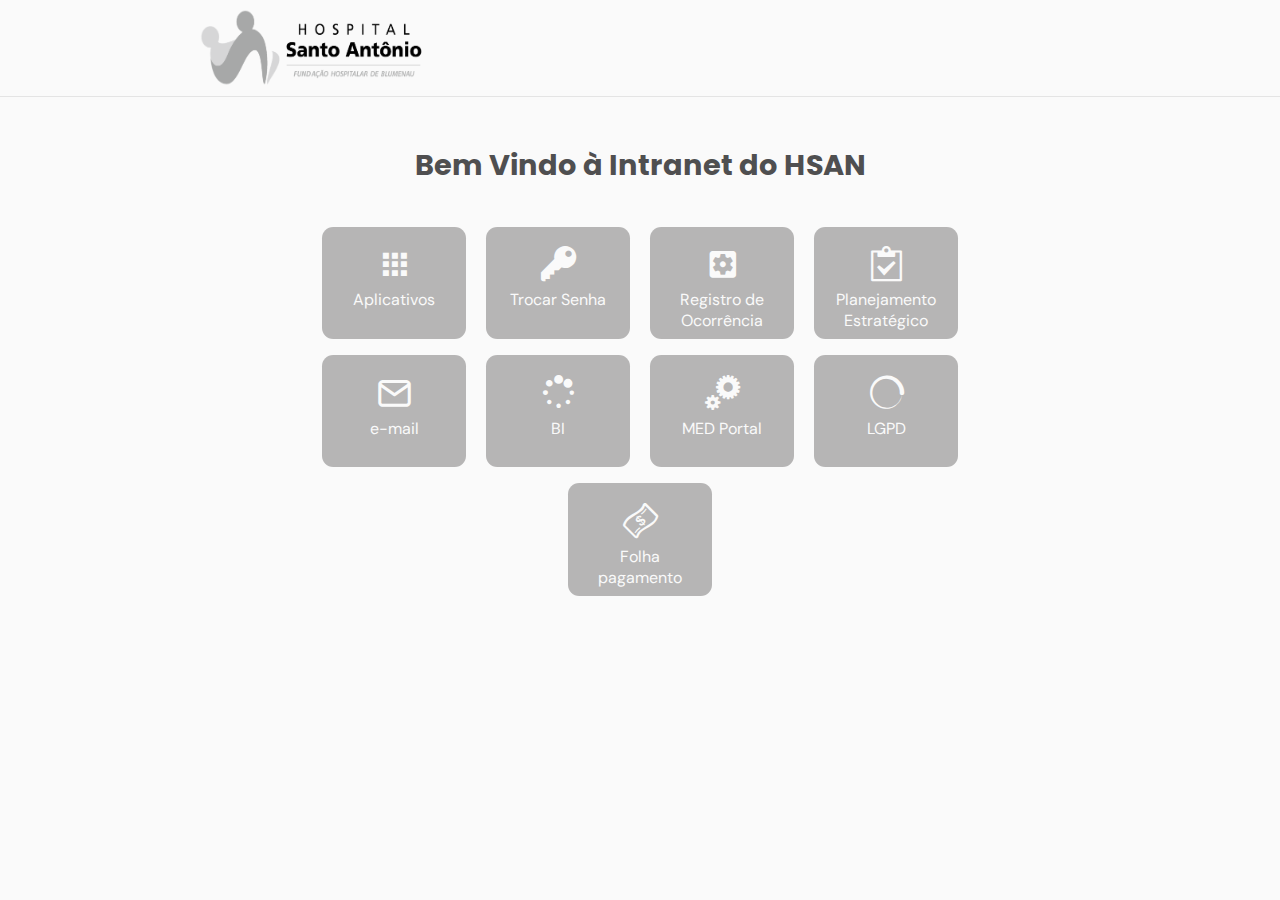
<file: index.html>
<!DOCTYPE html>
<html lang="en">
  <head>
    <!-- PAGE INFO -->
    <meta charset="UTF-8" />
    <meta http-equiv="X-UA-Compatible" content="IE=edge" />
    <meta name="viewport" content="width=device-width, initial-scale=1.0" />
    <title>hsan</title>

    <!-- Icones -->
    <link rel="stylesheet" href="assets/fonts/style.css" />

    <!-- Swiper -->
    <link
      rel="stylesheet"
      href="https://unpkg.com/swiper/swiper-bundle.min.css"
    />

    <!-- STYLES -->
    <link rel="stylesheet" href="style.css" />

    <!-- Fonts -->
    <link rel="preconnect" href="https://fonts.gstatic.com" />
    <link
      href="https://fonts.googleapis.com/css2?family=DM+Sans:wght@400;500;700&family=Poppins:wght@400;500;700&display=swap"
      rel="stylesheet"
    />
  </head>
  <body>
    <header id="header">
      <nav class="container">
        <img id="logohsa" src="assets/fotos/10.png" alt="logo do hospital" />
        </nav>
 <!--menu-->
        <div class="menu">
        <ul class="grid">
      </ul>
        </div>
        </header>

    <main>
      <!-- HOME -->
      <section class="section" id="home">
        <div class="container grid">
          </div>
          <div class="text">
            <h1 class="title">Bem Vindo à Intranet do HSAN</h1>
            
            <a class="button" href="#"><i class="icon-apps"></i>Aplicativos</a>
            <a class="button" href="#"><i class="icon-key"></i>Trocar Senha</a>
            <a class="button" href="#"><i class="icon-settings_applications"></i>Registro de Ocorrência</a>
            <a class="button" href="#"><i class="icon-clipboard"></i>Planejamento Estratégico</a>
            <a class="button" href="#"><i class="icon-mail"></i>e-mail</a>
            <a class="button" href="#"><i class="icon-spinner"></i>BI</a>
            <a class="button" href="#"><i class="icon-cogs"></i>MED Portal</a>
            <a class="button" href="./lgpd/lgpd.html"><i class="icon-spinner2"></i>LGPD</a>
            <a class="button" href="#"><i class="icon-banknote"></i>Folha pagamento</a>
        </main>
        </div>
      </section>
    </main>
  </body>
</html>
</file>
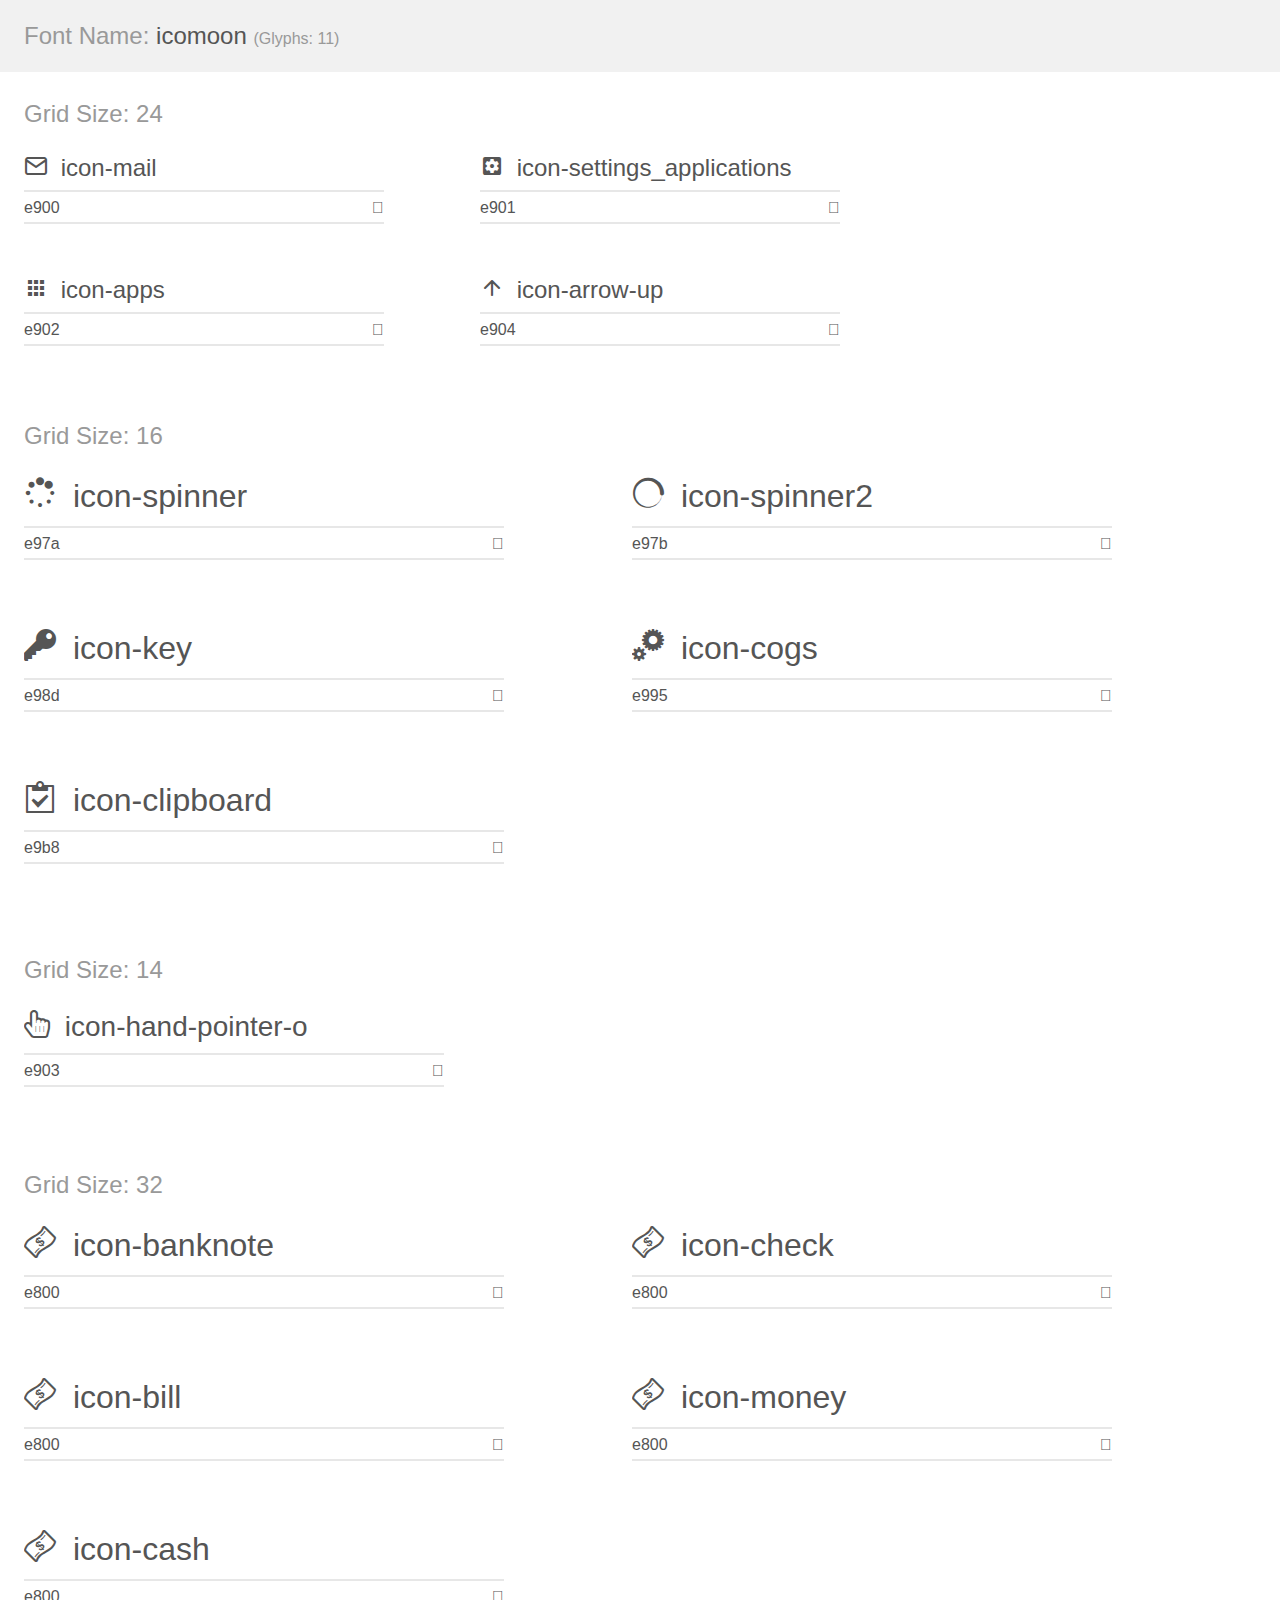
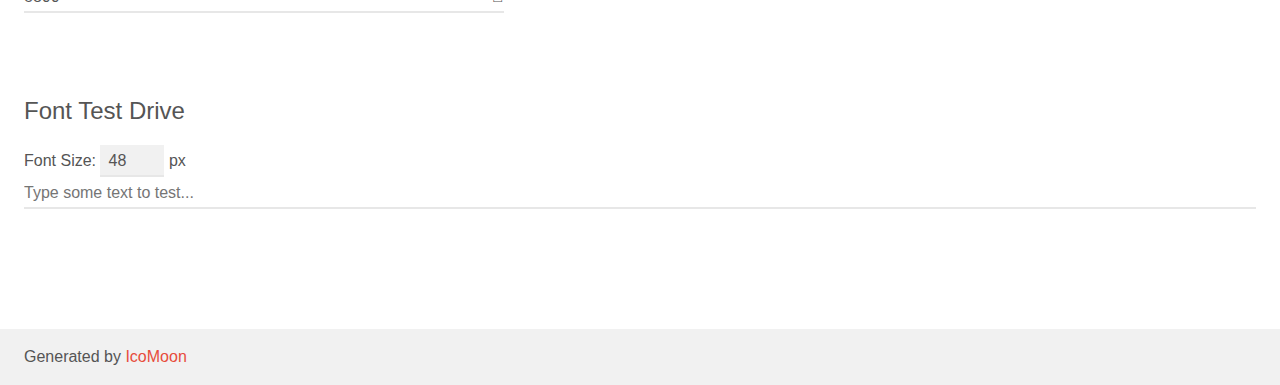
<file: assets/fonts/demo.html>
<!doctype html>
<html>
<head>
    <meta charset="utf-8">
    <title>IcoMoon Demo</title>
    <meta name="description" content="An Icon Font Generated By IcoMoon.io">
    <meta name="viewport" content="width=device-width, initial-scale=1">
    <link rel="stylesheet" href="demo-files/demo.css">
    <link rel="stylesheet" href="style.css"></head>
<body>
    <div class="bgc1 clearfix">
        <h1 class="mhmm mvm"><span class="fgc1">Font Name:</span> icomoon <small class="fgc1">(Glyphs:&nbsp;11)</small></h1>
    </div>
    <div class="clearfix mhl ptl">
        <h1 class="mvm mtn fgc1">Grid Size: 24</h1>
        <div class="glyph fs1">
            <div class="clearfix bshadow0 pbs">
                <span class="icon-mail"></span>
                <span class="mls"> icon-mail</span>
            </div>
            <fieldset class="fs0 size1of1 clearfix hidden-false">
                <input type="text" readonly value="e900" class="unit size1of2" />
                <input type="text" maxlength="1" readonly value="&#xe900;" class="unitRight size1of2 talign-right" />
            </fieldset>
            <div class="fs0 bshadow0 clearfix hidden-true">
                <span class="unit pvs fgc1">liga: </span>
                <input type="text" readonly value="" class="liga unitRight" />
            </div>
        </div>
        <div class="glyph fs1">
            <div class="clearfix bshadow0 pbs">
                <span class="icon-settings_applications"></span>
                <span class="mls"> icon-settings_applications</span>
            </div>
            <fieldset class="fs0 size1of1 clearfix hidden-false">
                <input type="text" readonly value="e901" class="unit size1of2" />
                <input type="text" maxlength="1" readonly value="&#xe901;" class="unitRight size1of2 talign-right" />
            </fieldset>
            <div class="fs0 bshadow0 clearfix hidden-true">
                <span class="unit pvs fgc1">liga: </span>
                <input type="text" readonly value="" class="liga unitRight" />
            </div>
        </div>
        <div class="glyph fs1">
            <div class="clearfix bshadow0 pbs">
                <span class="icon-apps"></span>
                <span class="mls"> icon-apps</span>
            </div>
            <fieldset class="fs0 size1of1 clearfix hidden-false">
                <input type="text" readonly value="e902" class="unit size1of2" />
                <input type="text" maxlength="1" readonly value="&#xe902;" class="unitRight size1of2 talign-right" />
            </fieldset>
            <div class="fs0 bshadow0 clearfix hidden-true">
                <span class="unit pvs fgc1">liga: </span>
                <input type="text" readonly value="" class="liga unitRight" />
            </div>
        </div>
        <div class="glyph fs1">
            <div class="clearfix bshadow0 pbs">
                <span class="icon-arrow-up"></span>
                <span class="mls"> icon-arrow-up</span>
            </div>
            <fieldset class="fs0 size1of1 clearfix hidden-false">
                <input type="text" readonly value="e904" class="unit size1of2" />
                <input type="text" maxlength="1" readonly value="&#xe904;" class="unitRight size1of2 talign-right" />
            </fieldset>
            <div class="fs0 bshadow0 clearfix hidden-true">
                <span class="unit pvs fgc1">liga: </span>
                <input type="text" readonly value="" class="liga unitRight" />
            </div>
        </div>
    </div>
    <div class="clearfix mhl ptl">
        <h1 class="mvm mtn fgc1">Grid Size: 16</h1>
        <div class="glyph fs2">
            <div class="clearfix bshadow0 pbs">
                <span class="icon-spinner"></span>
                <span class="mls"> icon-spinner</span>
            </div>
            <fieldset class="fs0 size1of1 clearfix hidden-false">
                <input type="text" readonly value="e97a" class="unit size1of2" />
                <input type="text" maxlength="1" readonly value="&#xe97a;" class="unitRight size1of2 talign-right" />
            </fieldset>
            <div class="fs0 bshadow0 clearfix hidden-true">
                <span class="unit pvs fgc1">liga: </span>
                <input type="text" readonly value="spinner, loading2" class="liga unitRight" />
            </div>
        </div>
        <div class="glyph fs2">
            <div class="clearfix bshadow0 pbs">
                <span class="icon-spinner2"></span>
                <span class="mls"> icon-spinner2</span>
            </div>
            <fieldset class="fs0 size1of1 clearfix hidden-false">
                <input type="text" readonly value="e97b" class="unit size1of2" />
                <input type="text" maxlength="1" readonly value="&#xe97b;" class="unitRight size1of2 talign-right" />
            </fieldset>
            <div class="fs0 bshadow0 clearfix hidden-true">
                <span class="unit pvs fgc1">liga: </span>
                <input type="text" readonly value="spinner2, loading3" class="liga unitRight" />
            </div>
        </div>
        <div class="glyph fs2">
            <div class="clearfix bshadow0 pbs">
                <span class="icon-key"></span>
                <span class="mls"> icon-key</span>
            </div>
            <fieldset class="fs0 size1of1 clearfix hidden-false">
                <input type="text" readonly value="e98d" class="unit size1of2" />
                <input type="text" maxlength="1" readonly value="&#xe98d;" class="unitRight size1of2 talign-right" />
            </fieldset>
            <div class="fs0 bshadow0 clearfix hidden-true">
                <span class="unit pvs fgc1">liga: </span>
                <input type="text" readonly value="key, password" class="liga unitRight" />
            </div>
        </div>
        <div class="glyph fs2">
            <div class="clearfix bshadow0 pbs">
                <span class="icon-cogs"></span>
                <span class="mls"> icon-cogs</span>
            </div>
            <fieldset class="fs0 size1of1 clearfix hidden-false">
                <input type="text" readonly value="e995" class="unit size1of2" />
                <input type="text" maxlength="1" readonly value="&#xe995;" class="unitRight size1of2 talign-right" />
            </fieldset>
            <div class="fs0 bshadow0 clearfix hidden-true">
                <span class="unit pvs fgc1">liga: </span>
                <input type="text" readonly value="cogs, gears" class="liga unitRight" />
            </div>
        </div>
        <div class="glyph fs2">
            <div class="clearfix bshadow0 pbs">
                <span class="icon-clipboard"></span>
                <span class="mls"> icon-clipboard</span>
            </div>
            <fieldset class="fs0 size1of1 clearfix hidden-false">
                <input type="text" readonly value="e9b8" class="unit size1of2" />
                <input type="text" maxlength="1" readonly value="&#xe9b8;" class="unitRight size1of2 talign-right" />
            </fieldset>
            <div class="fs0 bshadow0 clearfix hidden-true">
                <span class="unit pvs fgc1">liga: </span>
                <input type="text" readonly value="clipboard, board" class="liga unitRight" />
            </div>
        </div>
    </div>
    <div class="clearfix mhl ptl">
        <h1 class="mvm mtn fgc1">Grid Size: 14</h1>
        <div class="glyph fs3">
            <div class="clearfix bshadow0 pbs">
                <span class="icon-hand-pointer-o"></span>
                <span class="mls"> icon-hand-pointer-o</span>
            </div>
            <fieldset class="fs0 size1of1 clearfix hidden-false">
                <input type="text" readonly value="e903" class="unit size1of2" />
                <input type="text" maxlength="1" readonly value="&#xe903;" class="unitRight size1of2 talign-right" />
            </fieldset>
            <div class="fs0 bshadow0 clearfix hidden-true">
                <span class="unit pvs fgc1">liga: </span>
                <input type="text" readonly value="" class="liga unitRight" />
            </div>
        </div>
    </div>
    <div class="clearfix mhl ptl">
        <h1 class="mvm mtn fgc1">Grid Size: 32</h1>
        <div class="glyph fs4">
            <div class="clearfix bshadow0 pbs">
                <span class="icon-banknote"></span>
                <span class="mls"> icon-banknote</span>
            </div>
            <fieldset class="fs0 size1of1 clearfix hidden-false">
                <input type="text" readonly value="e800" class="unit size1of2" />
                <input type="text" maxlength="1" readonly value="&#xe800;" class="unitRight size1of2 talign-right" />
            </fieldset>
            <div class="fs0 bshadow0 clearfix hidden-true">
                <span class="unit pvs fgc1">liga: </span>
                <input type="text" readonly value="" class="liga unitRight" />
            </div>
        </div>
        <div class="glyph fs4">
            <div class="clearfix bshadow0 pbs">
                <span class="icon-check"></span>
                <span class="mls"> icon-check</span>
            </div>
            <fieldset class="fs0 size1of1 clearfix hidden-false">
                <input type="text" readonly value="e800" class="unit size1of2" />
                <input type="text" maxlength="1" readonly value="&#xe800;" class="unitRight size1of2 talign-right" />
            </fieldset>
            <div class="fs0 bshadow0 clearfix hidden-true">
                <span class="unit pvs fgc1">liga: </span>
                <input type="text" readonly value="" class="liga unitRight" />
            </div>
        </div>
        <div class="glyph fs4">
            <div class="clearfix bshadow0 pbs">
                <span class="icon-bill"></span>
                <span class="mls"> icon-bill</span>
            </div>
            <fieldset class="fs0 size1of1 clearfix hidden-false">
                <input type="text" readonly value="e800" class="unit size1of2" />
                <input type="text" maxlength="1" readonly value="&#xe800;" class="unitRight size1of2 talign-right" />
            </fieldset>
            <div class="fs0 bshadow0 clearfix hidden-true">
                <span class="unit pvs fgc1">liga: </span>
                <input type="text" readonly value="" class="liga unitRight" />
            </div>
        </div>
        <div class="glyph fs4">
            <div class="clearfix bshadow0 pbs">
                <span class="icon-money"></span>
                <span class="mls"> icon-money</span>
            </div>
            <fieldset class="fs0 size1of1 clearfix hidden-false">
                <input type="text" readonly value="e800" class="unit size1of2" />
                <input type="text" maxlength="1" readonly value="&#xe800;" class="unitRight size1of2 talign-right" />
            </fieldset>
            <div class="fs0 bshadow0 clearfix hidden-true">
                <span class="unit pvs fgc1">liga: </span>
                <input type="text" readonly value="" class="liga unitRight" />
            </div>
        </div>
        <div class="glyph fs4">
            <div class="clearfix bshadow0 pbs">
                <span class="icon-cash"></span>
                <span class="mls"> icon-cash</span>
            </div>
            <fieldset class="fs0 size1of1 clearfix hidden-false">
                <input type="text" readonly value="e800" class="unit size1of2" />
                <input type="text" maxlength="1" readonly value="&#xe800;" class="unitRight size1of2 talign-right" />
            </fieldset>
            <div class="fs0 bshadow0 clearfix hidden-true">
                <span class="unit pvs fgc1">liga: </span>
                <input type="text" readonly value="" class="liga unitRight" />
            </div>
        </div>
    </div>

    <!--[if gt IE 8]><!-->
    <div class="mhl clearfix mbl">
        <h1>Font Test Drive</h1>
        <label>
            Font Size: <input id="fontSize" type="number" class="textbox0 mbm"
            min="8" value="48" />
            px
        </label>
        <input id="testText" type="text" class="phl size1of1 mvl"
        placeholder="Type some text to test..." value=""/>
        <div id="testDrive" class="icon-" style="font-family: icomoon">&nbsp;
        </div>
    </div>
    <!--<![endif]-->
    <div class="bgc1 clearfix">
        <p class="mhl">Generated by <a href="https://icomoon.io/app">IcoMoon</a></p>
    </div>

    <script src="demo-files/demo.js"></script>
</body>
</html>
</file>
<file: assets/fonts/style.css>
@font-face {
  font-family: 'icomoon';
  src:  url('fonts/icomoon.eot?1apegh');
  src:  url('fonts/icomoon.eot?1apegh#iefix') format('embedded-opentype'),
    url('fonts/icomoon.ttf?1apegh') format('truetype'),
    url('fonts/icomoon.woff?1apegh') format('woff'),
    url('fonts/icomoon.svg?1apegh#icomoon') format('svg');
  font-weight: normal;
  font-style: normal;
  font-display: block;
}

[class^="icon-"], [class*=" icon-"] {
  /* use !important to prevent issues with browser extensions that change fonts */
  font-family: 'icomoon' !important;
  speak: never;
  font-style: normal;
  font-weight: normal;
  font-variant: normal;
  text-transform: none;
  line-height: 1;

  /* Better Font Rendering =========== */
  -webkit-font-smoothing: antialiased;
  -moz-osx-font-smoothing: grayscale;
}

.icon-mail:before {
  content: "\e900";
}
.icon-settings_applications:before {
  content: "\e901";
}
.icon-apps:before {
  content: "\e902";
}
.icon-arrow-up:before {
  content: "\e904";
}
.icon-spinner:before {
  content: "\e97a";
}
.icon-spinner2:before {
  content: "\e97b";
}
.icon-key:before {
  content: "\e98d";
}
.icon-cogs:before {
  content: "\e995";
}
.icon-clipboard:before {
  content: "\e9b8";
}
.icon-hand-pointer-o:before {
  content: "\e903";
}
.icon-banknote:before {
  content: "\e800";
}
.icon-check:before {
  content: "\e800";
}
.icon-bill:before {
  content: "\e800";
}
.icon-money:before {
  content: "\e800";
}
.icon-cash:before {
  content: "\e800";
}
</file>
<file: assets/fonts/demo-files/demo.css>
body {
  padding: 0;
  margin: 0;
  font-family: sans-serif;
  font-size: 1em;
  line-height: 1.5;
  color: #555;
  background: #fff;
}
h1 {
  font-size: 1.5em;
  font-weight: normal;
}
small {
  font-size: .66666667em;
}
a {
  color: #e74c3c;
  text-decoration: none;
}
a:hover, a:focus {
  box-shadow: 0 1px #e74c3c;
}
.bshadow0, input {
  box-shadow: inset 0 -2px #e7e7e7;
}
input:hover {
  box-shadow: inset 0 -2px #ccc;
}
input, fieldset {
  font-family: sans-serif;
  font-size: 1em;
  margin: 0;
  padding: 0;
  border: 0;
}
input {
  color: inherit;
  line-height: 1.5;
  height: 1.5em;
  padding: .25em 0;
}
input:focus {
  outline: none;
  box-shadow: inset 0 -2px #449fdb;
}
.glyph {
  font-size: 16px;
  width: 15em;
  padding-bottom: 1em;
  margin-right: 4em;
  margin-bottom: 1em;
  float: left;
  overflow: hidden;
}
.liga {
  width: 80%;
  width: calc(100% - 2.5em);
}
.talign-right {
  text-align: right;
}
.talign-center {
  text-align: center;
}
.bgc1 {
  background: #f1f1f1;
}
.fgc1 {
  color: #999;
}
.fgc0 {
  color: #000;
}
p {
  margin-top: 1em;
  margin-bottom: 1em;
}
.mvm {
  margin-top: .75em;
  margin-bottom: .75em;
}
.mtn {
  margin-top: 0;
}
.mtl, .mal {
  margin-top: 1.5em;
}
.mbl, .mal {
  margin-bottom: 1.5em;
}
.mal, .mhl {
  margin-left: 1.5em;
  margin-right: 1.5em;
}
.mhmm {
  margin-left: 1em;
  margin-right: 1em;
}
.mls {
  margin-left: .25em;
}
.ptl {
  padding-top: 1.5em;
}
.pbs, .pvs {
  padding-bottom: .25em;
}
.pvs, .pts {
  padding-top: .25em;
}
.unit {
  float: left;
}
.unitRight {
  float: right;
}
.size1of2 {
  width: 50%;
}
.size1of1 {
  width: 100%;
}
.clearfix:before, .clearfix:after {
  content: " ";
  display: table;
}
.clearfix:after {
  clear: both;
}
.hidden-true {
  display: none;
}
.textbox0 {
  width: 3em;
  background: #f1f1f1;
  padding: .25em .5em;
  line-height: 1.5;
  height: 1.5em;
}
#testDrive {
  display: block;
  padding-top: 24px;
  line-height: 1.5;
}
.fs0 {
  font-size: 16px;
}
.fs1 {
  font-size: 24px;
}
.fs2 {
  font-size: 32px;
}
.fs3 {
  font-size: 28px;
}
.fs4 {
  font-size: 32px;
}
</file>
<file: style.css>
/*====  RESET ============================ */


a {
  text-decoration: none;
}

/*====  VARIABLES ============================ */
:root {
  --header-height: 4.5rem;
  /* colors */
  --hue: 100;
  /* HSL color mode */
  --base-color: hsl(var(--hue) 36% 57%);
  --base-color-second: hsl(var(--hue) 65% 88%);
  --base-color-alt: hsl(var(--hue) 57% 53%);
  --title-color: hsl(var(--hue) 41% 10%);
  --text-color: hsl(0 0% 46%);
  --text-color-light: hsl(0 0% 98%);
  --body-color: hsl(0 0% 98%);

  /* fonts */
  --title-font-size: 1.875rem;
  --subtitle-font-size: 1rem;

  --title-font: 'Poppins', sans-serif;
  --body-font: 'DM Sans', sans-serif;
}

/*====  BASE ============================ */
body {
  font: 400 1rem 'DM Sans', sans-serf;
  color: var(--text-color);
  background: var(--body-color);
}

h1 {
  font: 700 2.25rem 'Poppins', sans-serif;
  color: rgb(79, 79, 80);
  text-align: center;
}

/*====  ? ============================ */
:root {
  font-size: 100%;
}

/*====  LAYOUT ============================ */

nav {
  display: flex;
  align-items: center;
  justify-content: space-between;
}

.container {
  width: 90%;
  margin-left: 1.5rem;
  margin-right: 1.5rem;
}

.grid {
  display: grid;
  gap: 2rem;
}

#header {
  border-bottom: 1px solid #e4e4e4;
  margin-bottom: 2rem;
  display: flex;

  position: fixed;
  top: 0;
  left: 0;
  z-index: 100;
  background-color: var(--body-color);
  width: 100%;
}
  

/*====  LOGO ============================ */

#logohsa{
  width: 14rem;
  height: 5rem;
}

/*====  HOME ============================ */

#home .container {
  margin: 2rem;
}

#home .text {
  margin-left: 1.5rem;
  margin-right: 1.5rem;
  text-align: center;
}

#home .text h1 {
  margin-bottom: 2rem;
}


/*====  BUTTON ============================ */

.button {
  font-family: inherit;
  cursor: pointer;
}

.button {
  margin: 0.5rem;
  padding: 1rem 1rem;
  background: rgb(182, 181, 181);
  color: var(--text-color-light);
  display: inline-table;
  border-radius: 0.7rem;
  width: 9rem;
  height: 5rem;
}

.button i {
  display: block;
  margin-bottom: 0.5rem;
  margin-top: 0.7rem;
  font-size: 2.5rem;
  margin-left: auto;
  margin-right: auto;
}

/*====  botão início ============================ */


.menu ul a:hover {
  color: rgb(182, 181, 181);
}

.menu ul a:hover::after {
  content: "";
  width: 100%;
  height: 2px;
  background:  rgb(182, 181, 181);
  display: block;
}

/*====  MEDIA QUERIES ============================ */
/*extra large devices: 1025px — 1200px: Desktops, large screens */
@media screen and (min-width: 1280px) {
  
/*====  LOGO ============================ */

.section {
margin: 10rem 30rem;
}

#logohsa{
  width: 17rem;
  height: 6rem;
  margin: 23rem;

}

    #header {
    margin-bottom: -25rem;
    height: 8rem;
    }

    .button {
      margin: 0.7rem;
      padding: 1rem 0.5rem;
      background: rgb(182, 181, 181);
      color: var(--text-color-light);
      display: inline-table;
      border-radius: 0.8rem;
      width: 10rem;
      height: 8rem;
      font-size: 1.3rem;
      top: 0;
      text-decoration: none;
      border: 0rem solid #fff;
      transition: .3s;
      }

    
    .button:hover {
      background-color: #777;
      color: #fff;
      box-shadow: 0 2px 3px 777;
      transform: translateY(-15px);
     }
    
    .button i {
      display: block;
      margin-bottom: 0.5rem;
      margin-top: 0.7rem;
      font-size: 2.5rem;
      margin-left: auto;
      margin-right: auto;
    }
    

  /*====  home ============================ */

  #home .container {
    grid-auto-flow: column;
    width: fit-content;
  }

  h1 {
    font: 700 2.5rem 'Poppins', sans-serif;
    color: rgb(79, 79, 80);
    text-align: center;
}
}

/*large devices: 769px — 1024px: Small screens, laptops */
@media  screen and (max-width: 1280px) {

  .section {
    margin: 7rem 15rem;
    }

    #logohsa{
      width: 14rem;
      height: 5rem;
      margin: 11rem;
    }
  
  #header {
    margin-bottom: -10rem;
    height: 6rem;
  }

  h1 {
    font: 700 1.8rem 'Poppins', sans-serif;
    color: rgb(79, 79, 80);
    text-align: center;
  }
  
  
  .button {
    margin: 0.5rem;
    padding: 0.5rem 1rem;
    background: rgb(182, 181, 181);
    color: var(--text-color-light);
    display: inline-table;
    border-radius: 0.7rem;
    width: 7rem;
    height: 6rem;
    font-size: 1rem;
   }

  .button i {
    display: block;
    margin-bottom: 0.5rem;
    margin-top: 0.7rem;
    font-size: 2.2rem;
    margin-left: auto;
    margin-right: auto;
  }

}
</file>
